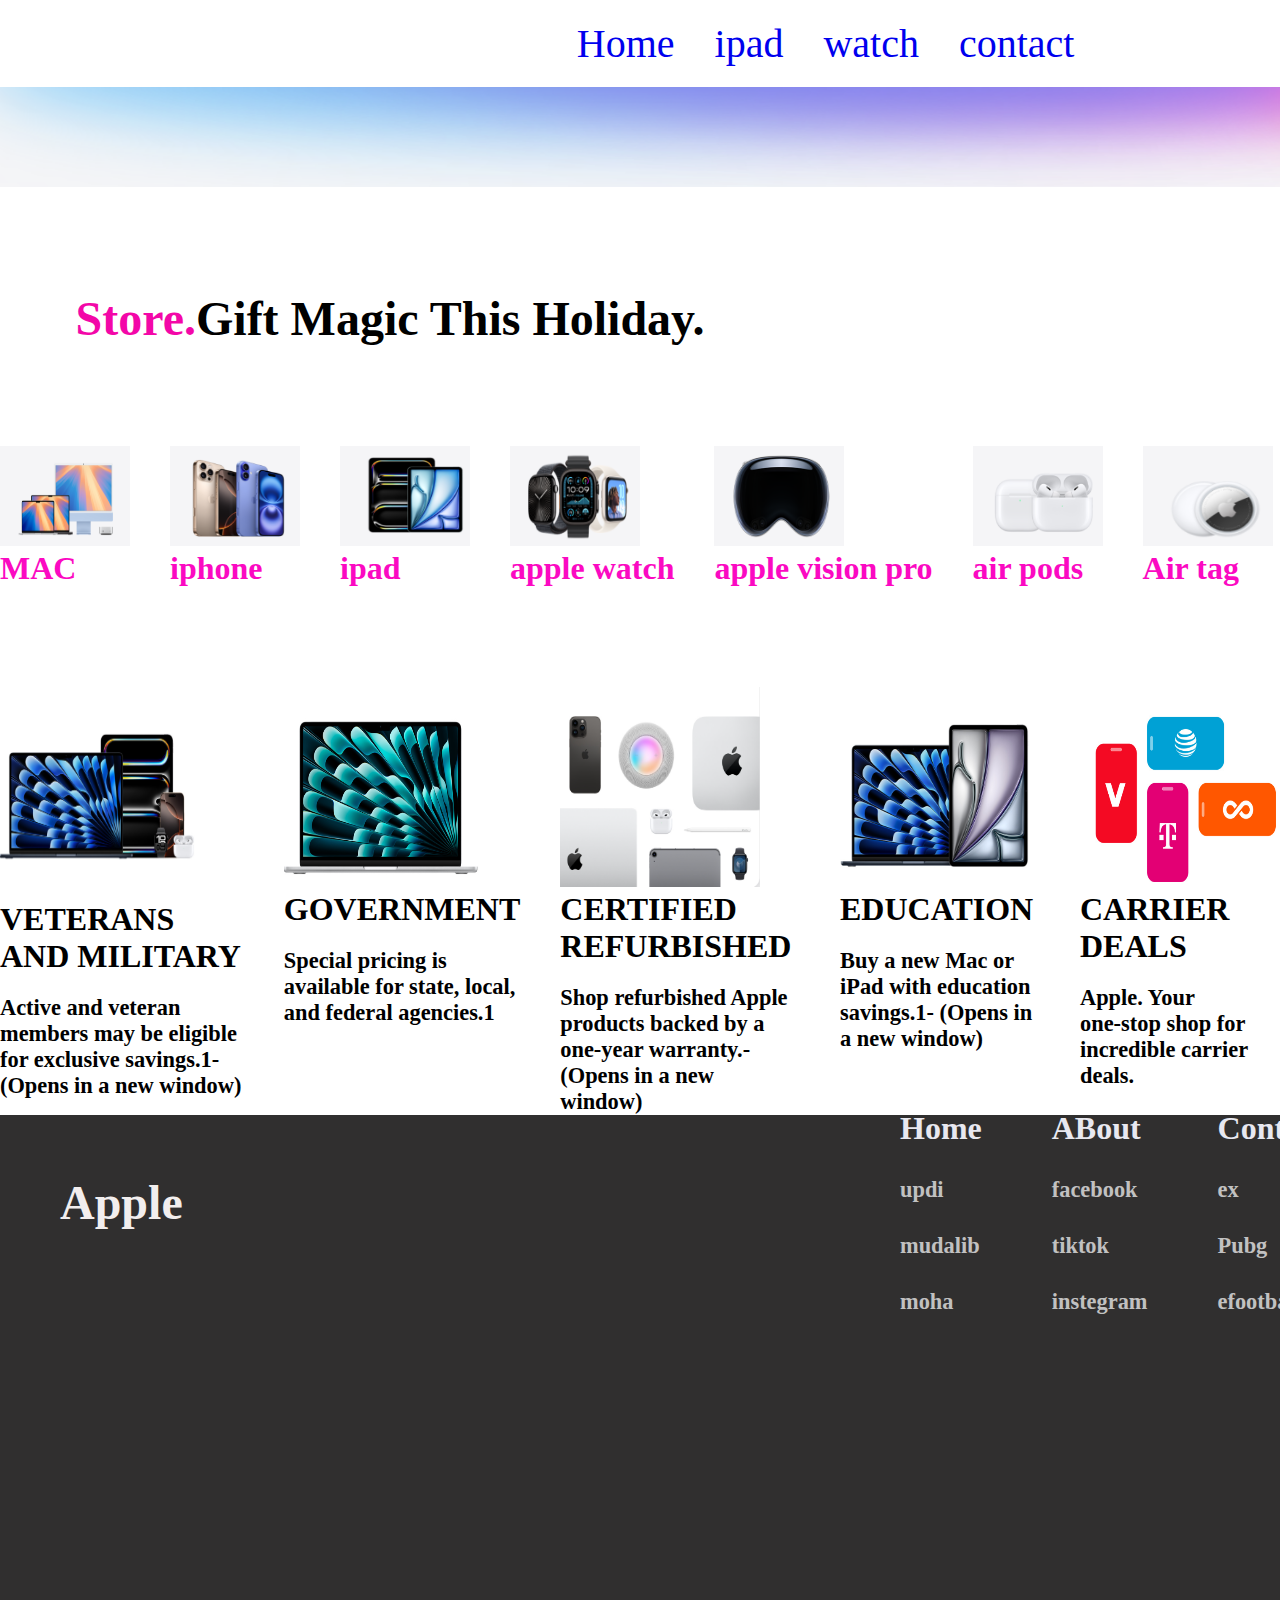
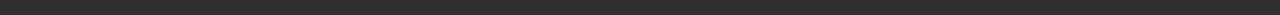
<file: index.html>
<!DOCTYPE html>
<html lang="en">
<head>
    <meta charset="UTF-8">
    <meta name="viewport" content="width=device-width, initial-scale=1.0">
    <title>Document</title>
    <link rel="stylesheet" href="style.css">
    <link rel="stylesheet" href="https://cdnjs.cloudflare.com/ajax/libs/font-awesome/6.7.1/css/all.min.css" integrity="sha512-5Hs3dF2AEPkpNAR7UiOHba+lRSJNeM2ECkwxUIxC1Q/FLycGTbNapWXB4tP889k5T5Ju8fs4b1P5z/iB4nMfSQ==" crossorigin="anonymous" referrerpolicy="no-referrer" />

</head>
<body>
        <div class="header">
            <i id="icon4" class="fa-solid fa-bars"></i>
        <a href="apple.html"><i class="fa-brands fa-apple"></i></a>

        <ul>
            <a href="index.html"><li>Home</li></a>
            <a href="ipad.html"><li>ipad</li></a>
            <a href="watch.html"><li>watch</li></a>
            <a href="contact.html"><li>contact</li></a>
        </ul>
    </div>
    <div class="xar">
        <img src="6.png" height="100px">
        <h1><span>Store.</span>Gift Magic This Holiday.</h1>
    </div>
    <div class="sawiro">
        <div class="sawiro1">
            <img src="7.png" width="130px" height="100px">
            <h1>MAC</h1>

        </div>
        <div class="sawiro2">
            <img src="8.png" width="130px" height="100px">
            <h1>iphone</h1>

        </div>
        <div class="sawiro3">
            <img src="9.png" width="130px" height="100px">
            <h1>ipad</h1>

        </div>
        <div class="sawiro4">
            <img src="10.png" width="130px" height="100px">
            <h1>apple watch</h1>

        </div>
        <div class="sawiro5">
            <img src="11.png" width="130px" height="100px">
            <h1>apple vision pro</h1>

        </div>
        <div class="sawiro6">
            <img src="12.png" width="130px" height="100px">
            <h1>air pods</h1>

        </div>
        <div class="sawiro7">
            <img src="13.png" width="130px" height="100px">
            <h1>Air tag</h1>

        </div>
    
    </div>
    <div id="container">
        <div id="container1">
            <img src="20.png" width="200px" height="200px">
            <h1>VETERANS AND MILITARY</h1>
            <p>Active and veteran members may be eligible for exclusive savings.1- (Opens in a new window)</p>
        </div>
        <div id="container2">
            <img src="21.png" width="200px" height="200px">
            <h1>GOVERNMENT</h1>
            <p>Special pricing is available for state, local, and federal agencies.1</p>
        </div>
        <div id="container3">
            <img src="22.png" width="200px" height="200px">
            <h1>CERTIFIED REFURBISHED</h1>
            <p>Shop refurbished Apple products backed by a one‑year warranty.- (Opens in a new window)</p>
        </div>
        <div id="container4">
            <img src="23.png" width="200px" height="200px">
            <h1>EDUCATION</h1>
            <p>Buy a new Mac or iPad with education savings.1- (Opens in a new window)</p>
        </div>
        <div id="container5">
            <img src="24.png" width="200px" height="200px">
            <h1>CARRIER DEALS</h1>
            
            <p>Apple. Your one‑stop shop for incredible carrier deals.</p>
        </div>

    </div>
    <footer>
        <div class="footer1">
        
        <i class="fa-brands fa-apple"></i>
        <h1>Apple</h1>
    </div>
        <div class="footer">
        
        <i class="fa-brands fa-facebook"></i>
        <i class="fa-brands fa-tiktok"></i>
        <i class="fa-brands fa-instagram"></i>
        
        </div>
        <div class="container4">
            <div class="home">
                <h1>Home</h1>
                <p>updi</p>
                <p>mudalib</p>
                <p>moha</p>
            </div>
            <div class="about">
                <h1>ABout</h1>
                <p>facebook</p>
                <p>tiktok</p>
                <p>instegram</p>
            </div>
            <div class="contact">
                <h1>Contact</h1>
                <p>ex</p>
                <p>Pubg</p>
                <p>efootbal</p>
            </div>
        </div>
    </footer>
</body>
</html>
</file>
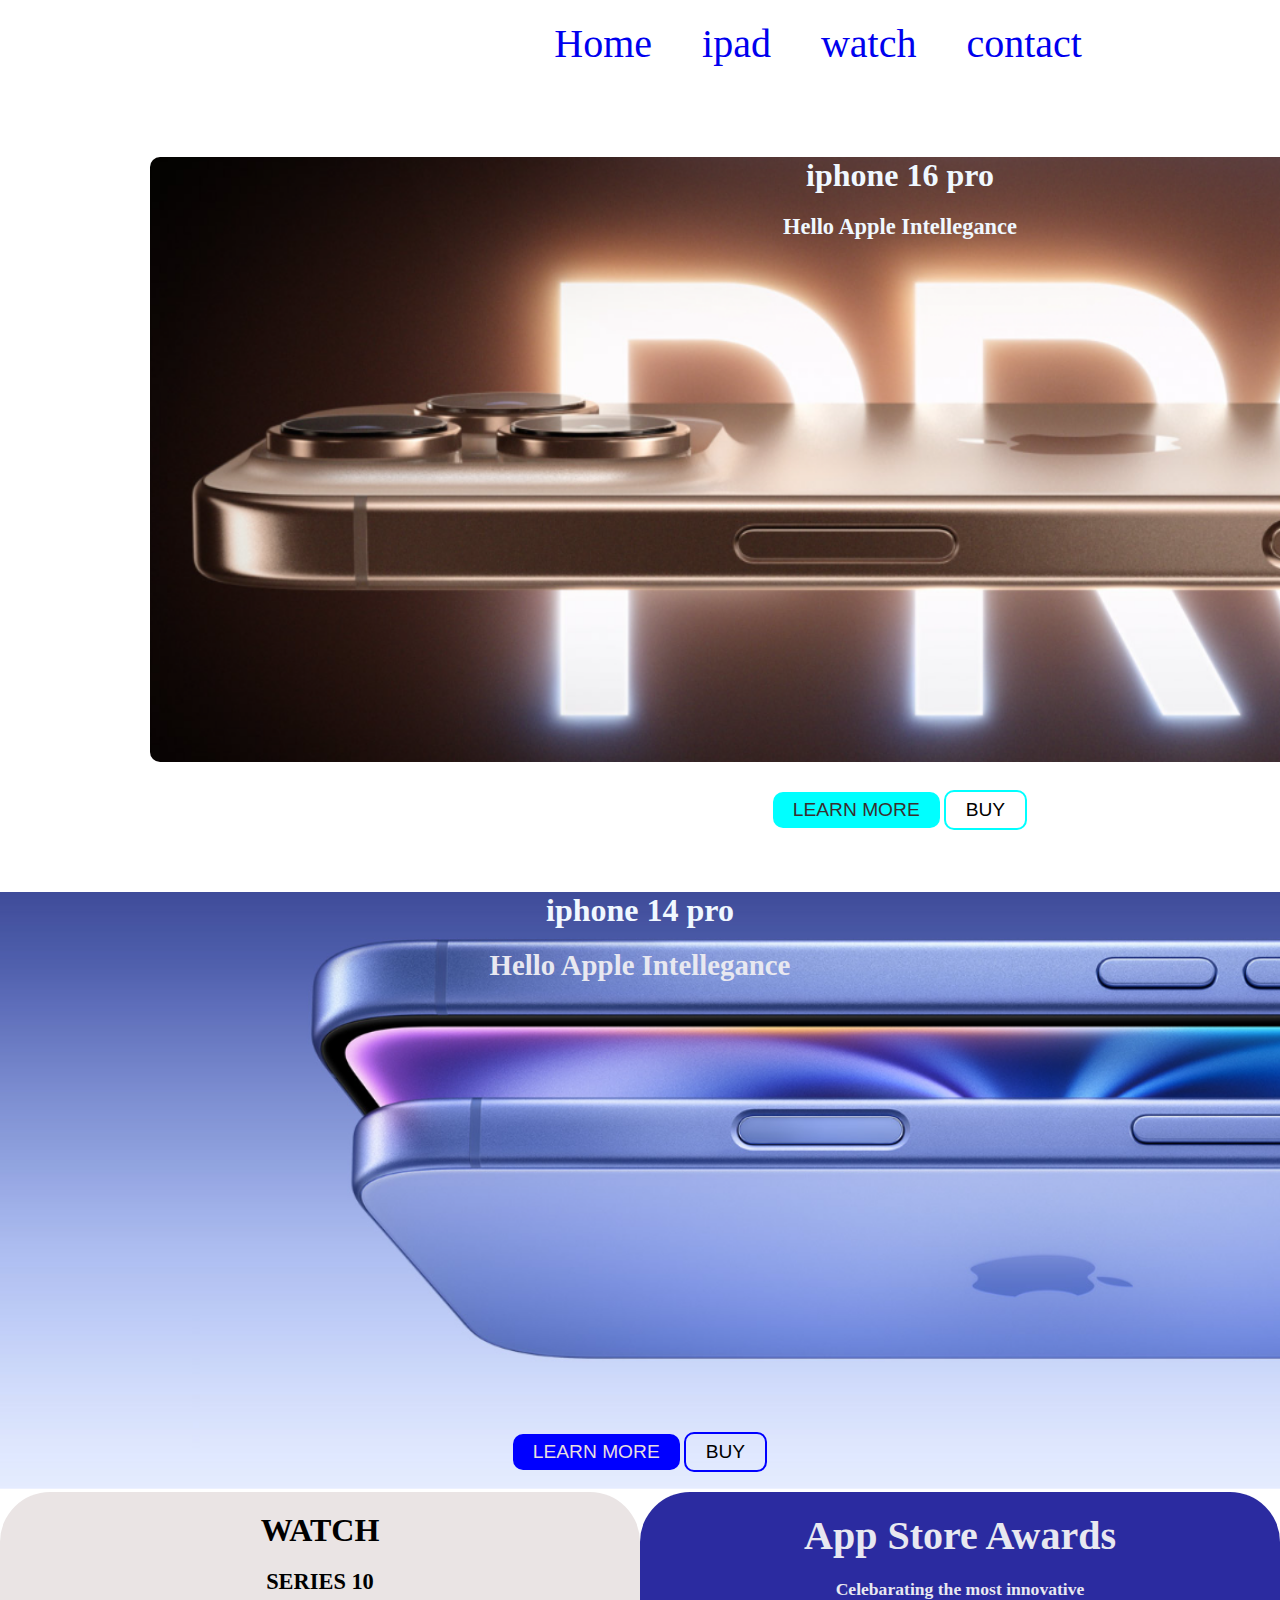
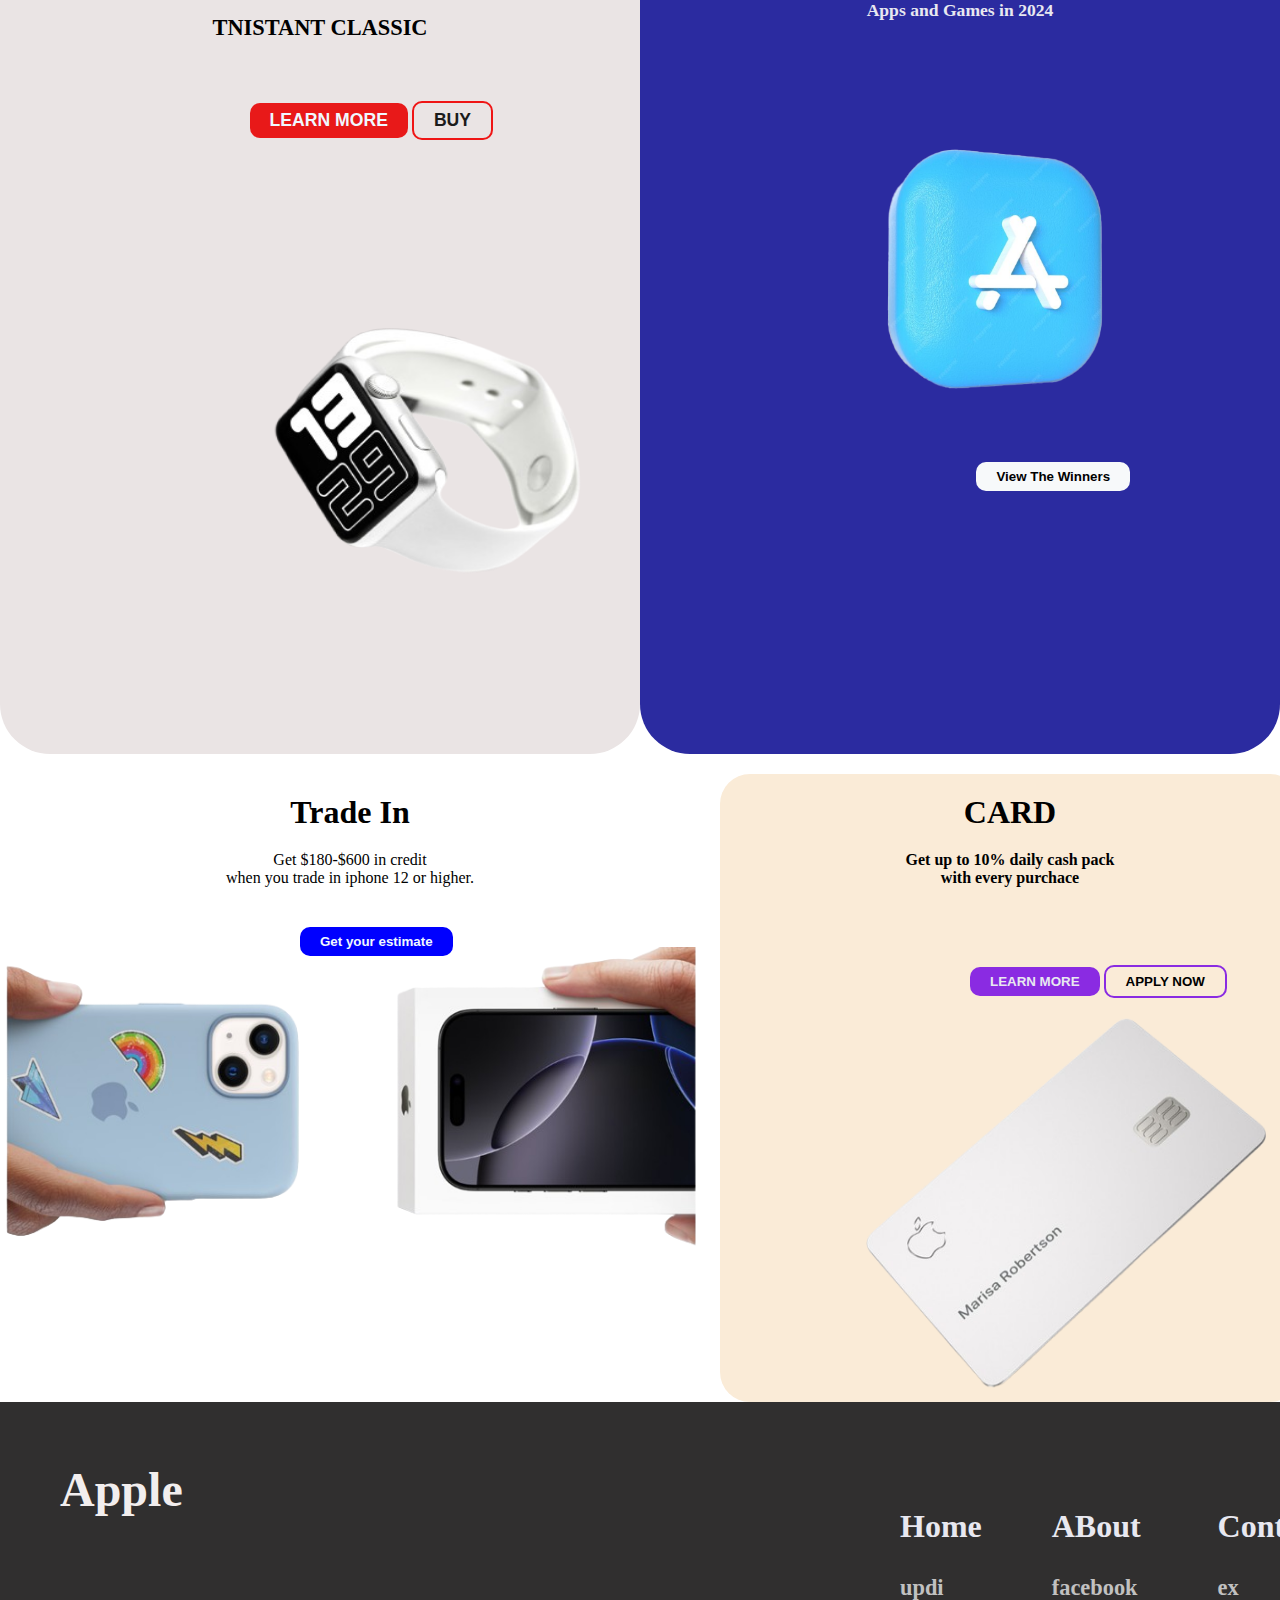
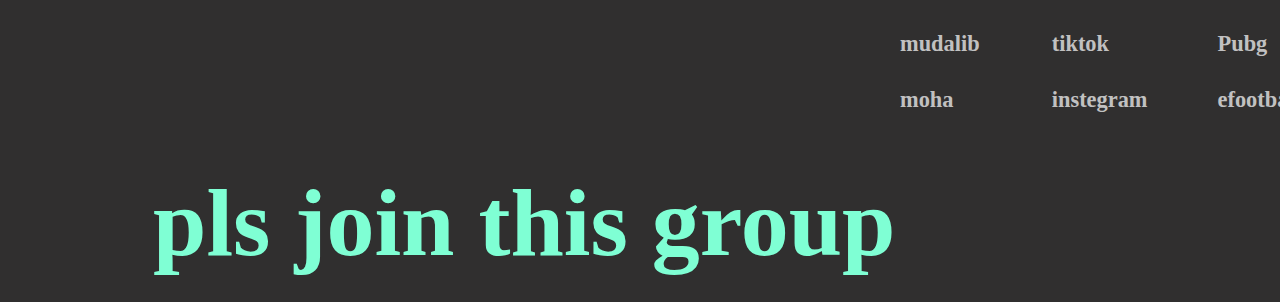
<file: apple..html>
<!DOCTYPE html>
<html lang="en">
<head>
    <meta charset="UTF-8">
    <meta name="viewport" content="width=device-width, initial-scale=1.0">
    <title>Document</title>
    <link rel="stylesheet" href="apple.css">
    <link rel="stylesheet" href="https://cdnjs.cloudflare.com/ajax/libs/font-awesome/6.7.1/css/all.min.css" integrity="sha512-5Hs3dF2AEPkpNAR7UiOHba+lRSJNeM2ECkwxUIxC1Q/FLycGTbNapWXB4tP889k5T5Ju8fs4b1P5z/iB4nMfSQ==" crossorigin="anonymous" referrerpolicy="no-referrer" />

</head>
<body>
        <div class="header">
            <i id="icon4" class="fa-solid fa-bars"></i>
        <a href="apple.html"><i class="fa-brands fa-apple"></i></a>
    
        <ul>
            <a href="index.html"><li>Home</li></a>
            <a href="ipad.html"><li>ipad</li></a>
            <a href="watch.html"><li>watch</li></a>
            <a href="contact.html"><li>contact</li></a>
        </ul>
    </div>
    
    <div class="container">
        <h1>iphone 16 pro</h1>
        <h3>Hello Apple Intellegance</h3>
    
        <div class="btn">
            <button id="btn1">LEARN MORE</button>
            <button id="btn2">BUY</button>
        </div>
    

    </div>
    <div class="box">
        <h1>iphone 14 pro</h1>
        <h3>Hello Apple Intellegance</h3>
        <div class="btn-two">
            <button id="btn3">LEARN MORE</button>
            <button id="btn4">BUY</button>
        </div>
    

    </div>
    <div class="hero">
        <div class="hero1">
        
        <h1><i class="fa-brands fa-apple"></i>WATCH</h1>
        <p>SERIES 10</p>
        <h4>TNISTANT CLASSIC</h4>
        <div class="btn-three">
            <button id="btn5">LEARN MORE</button>
            <button id="btn6">BUY</button>

        </div>
        <img src="pexels-regeci-29730990-removebg-preview.png" width="500px" height="600px">
    </div>
        <div class="hero2">
            <h1>App Store Awards</h1>
            <p>Celebarating the most innovative<br>Apps and Games in 2024</p>
            
            <img src="2.png" width="400px" height="400px">
            <button>    View The Winners</button>

        </div>

    </div>
    
    <div class="sawir">
        <div class="sawir1">
        <h1><i class="fa-brands fa-apple"></i>Trade In</h1>
        <p>Get $180-$600 in credit<br>when you trade in iphone 12 or higher.</p>
        <button>Get your estimate</button>
        <img src="3.png" width="700px" height="300px">
    </div>
    <div class="sawir2">
        <h1><i class="fa-brands fa-apple"></i>CARD</h1>
        <p>Get up to 10% daily cash pack<br>with every purchace</p>
        <div class="btn-four">
            <button id="btn7">LEARN MORE</button>
            <button id="btn8">APPLY NOW</button>
            <img src="5.png" width="500px" height="400px">
        </div>
        

    </div>

    </div>
    <footer>
        <div class="footer1">
        
        <i class="fa-brands fa-apple"></i>
        <h1>Apple</h1>
    </div>
        <div class="footer">
        
        <i class="fa-brands fa-facebook"></i>
        <i class="fa-brands fa-tiktok"></i>
        <i class="fa-brands fa-instagram"></i>
        <h1>pls join this group</h1>
        
        </div>
        <div class="container4">
            <div class="home">
                <h1>Home</h1>
                <p>updi</p>
                <p>mudalib</p>
                <p>moha</p>
            </div>
            <div class="about">
                <h1>ABout</h1>
                <p>facebook</p>
                <p>tiktok</p>
                <p>instegram</p>
            </div>
            <div class="contact">
                <h1>Contact</h1>
                <p>ex</p>
                <p>Pubg</p>
                <p>efootbal</p>
            </div>
        </div>
    </footer>
    
</body>
</html>
</file>
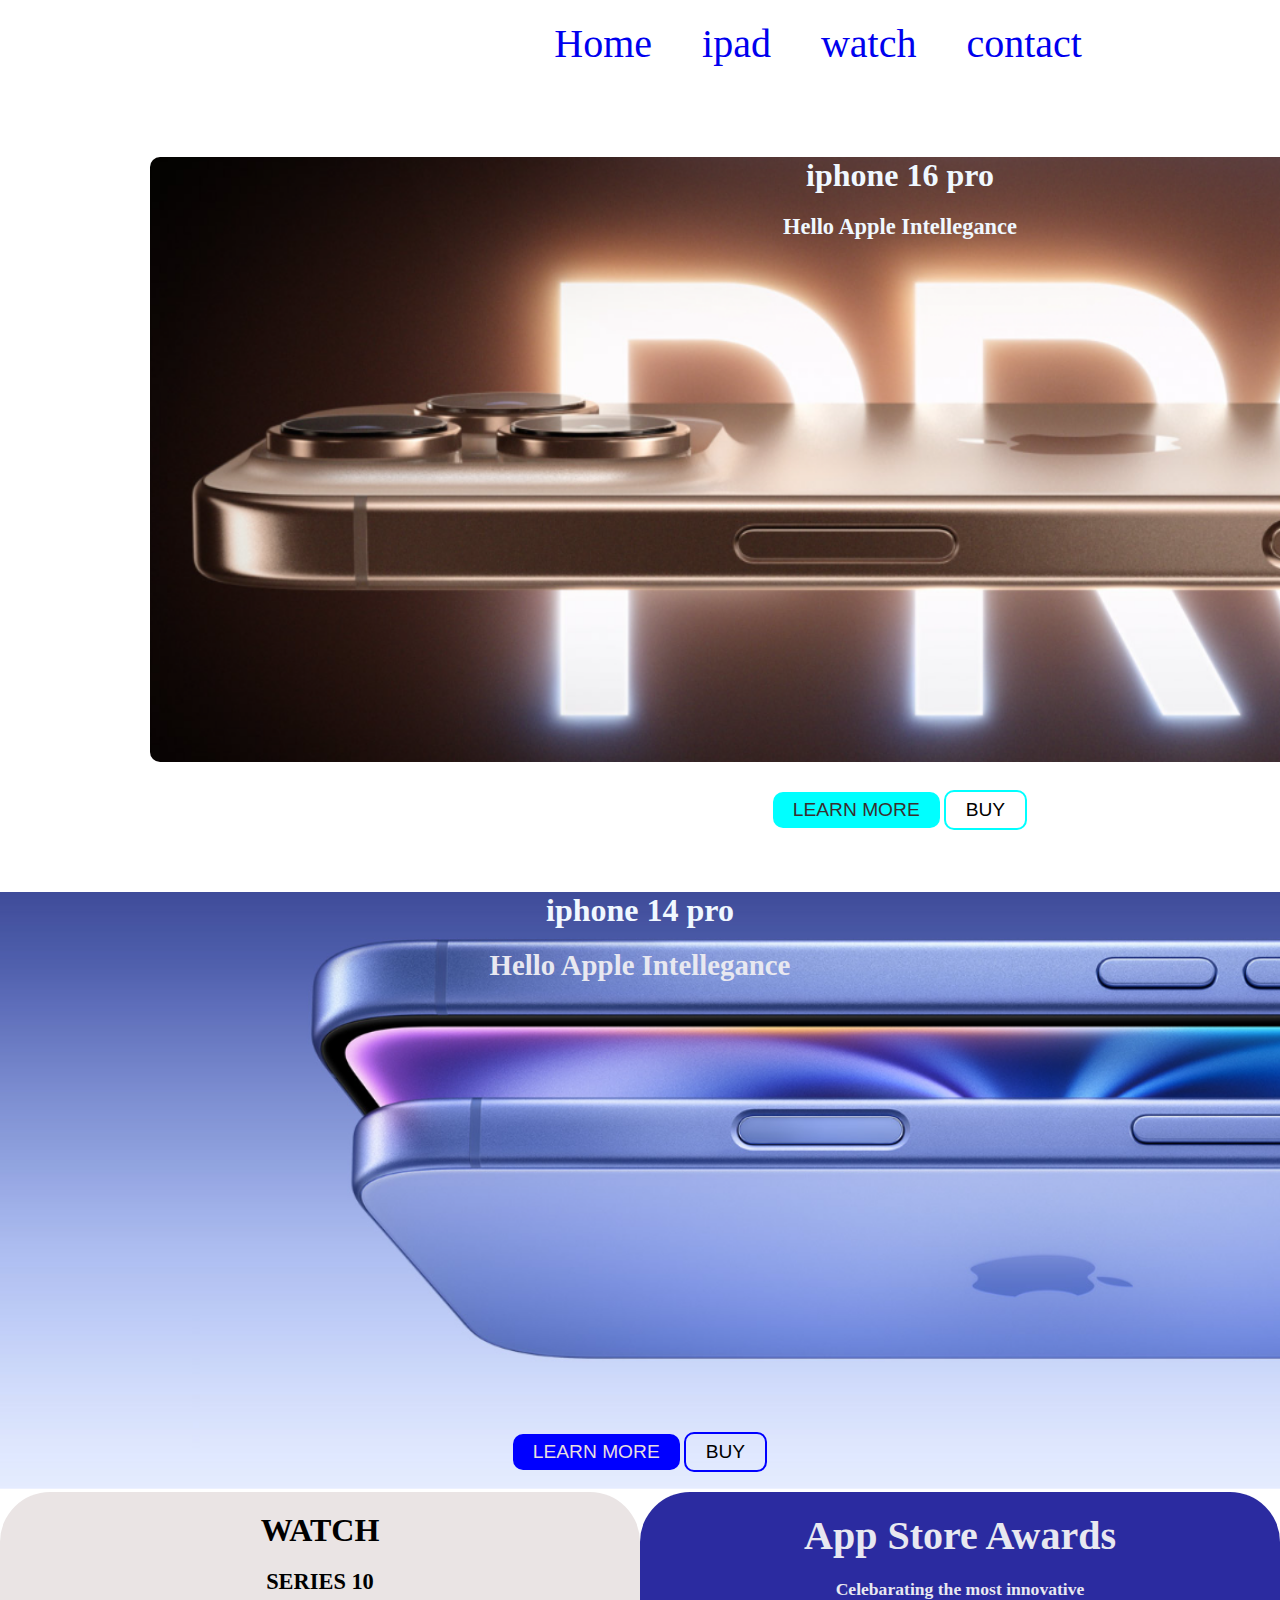
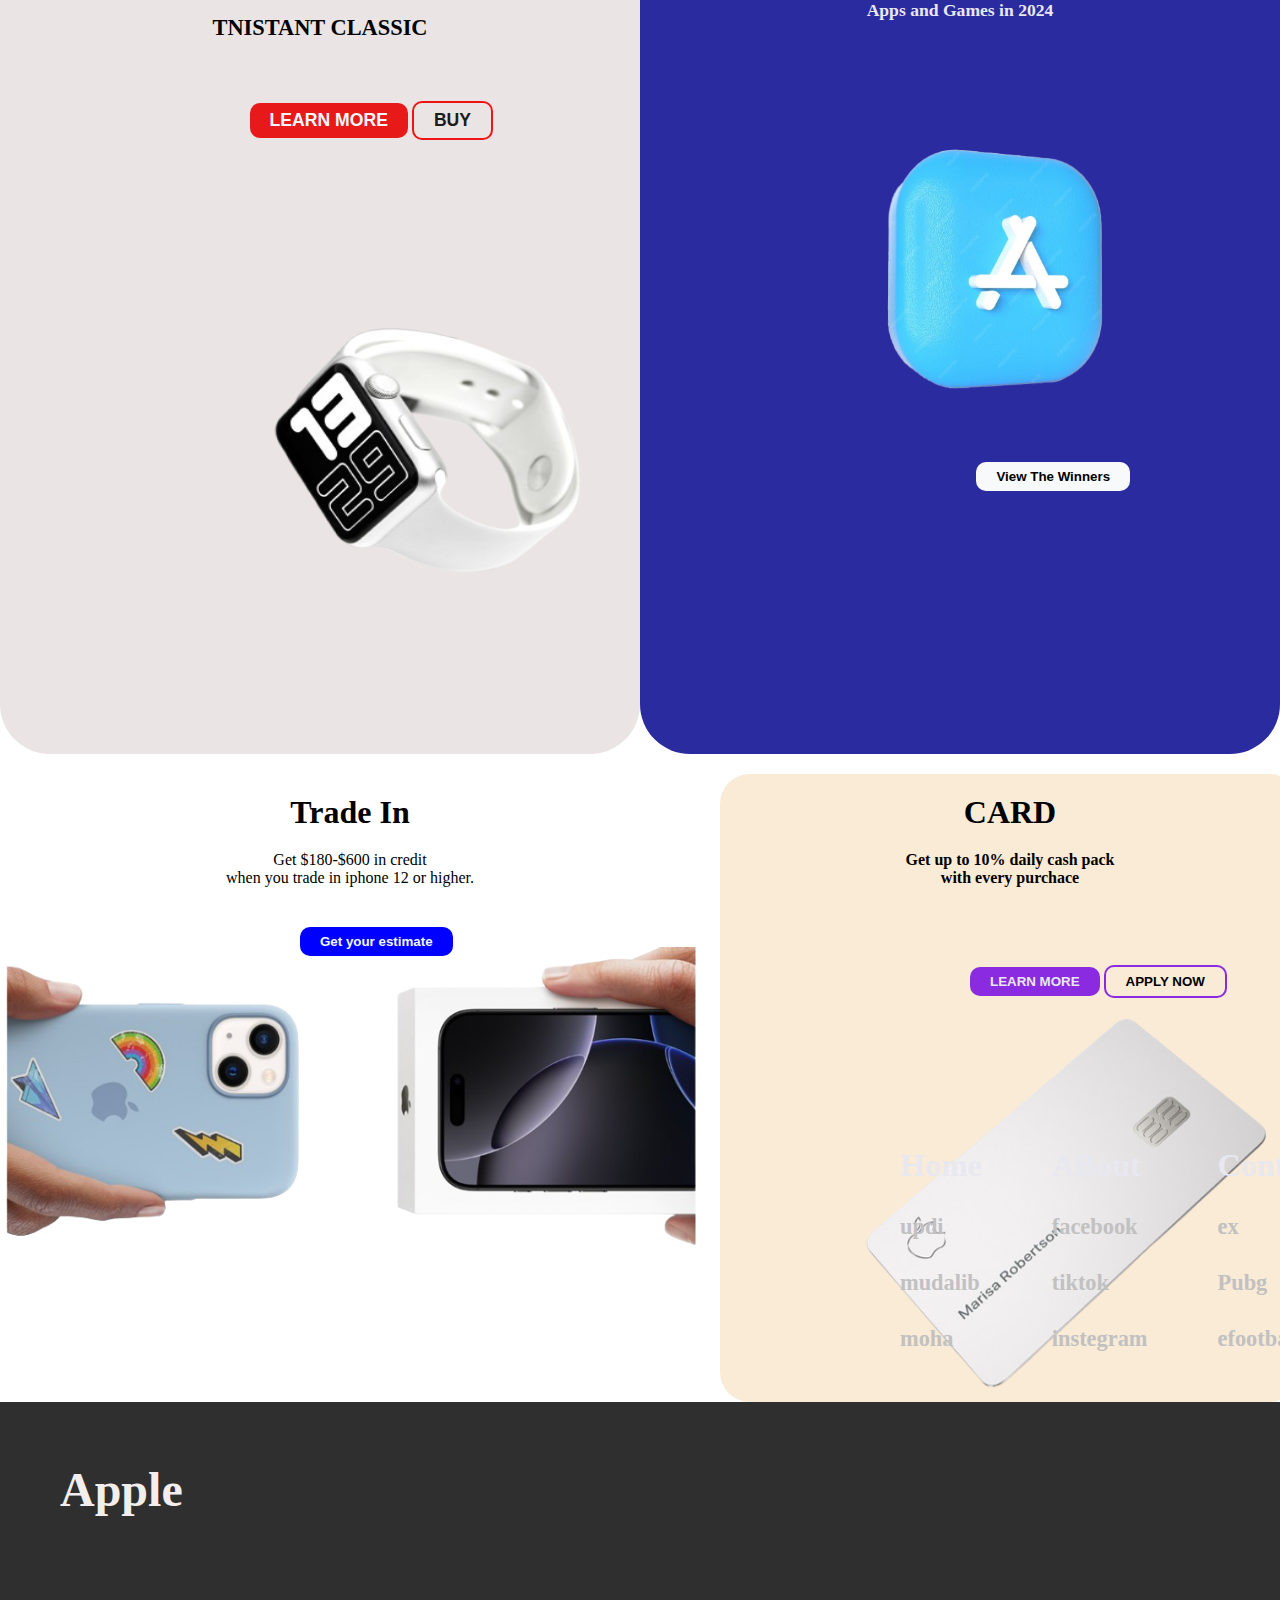
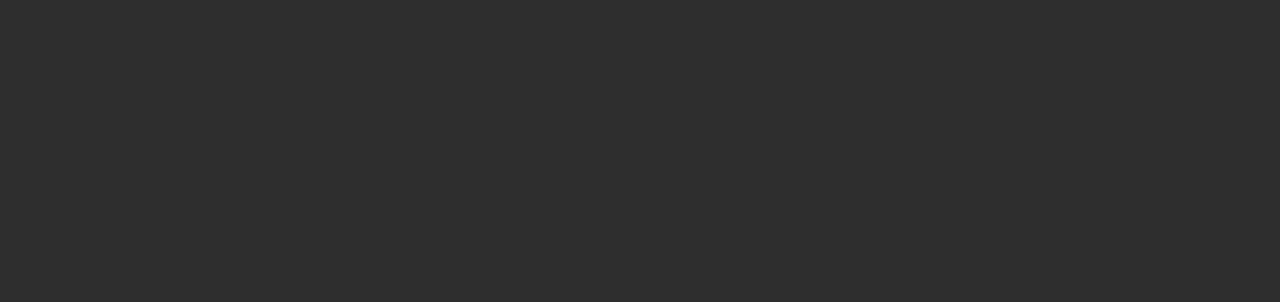
<file: apple.html>
<!DOCTYPE html>
<html lang="en">
<head>
    <meta charset="UTF-8">
    <meta name="viewport" content="width=device-width, initial-scale=1.0">
    <title>Document</title>
    <link rel="stylesheet" href="apple.css">
    <link rel="stylesheet" href="https://cdnjs.cloudflare.com/ajax/libs/font-awesome/6.7.1/css/all.min.css" integrity="sha512-5Hs3dF2AEPkpNAR7UiOHba+lRSJNeM2ECkwxUIxC1Q/FLycGTbNapWXB4tP889k5T5Ju8fs4b1P5z/iB4nMfSQ==" crossorigin="anonymous" referrerpolicy="no-referrer" />

</head>
<body>
        <div class="header">
            <i id="icon4" class="fa-solid fa-bars"></i>
        <a href="apple.html"><i class="fa-brands fa-apple"></i></a>
    
        <ul>
            <a href="index.html"><li>Home</li></a>
            <a href="ipad.html"><li>ipad</li></a>
            <a href="watch.html"><li>watch</li></a>
            <a href="contact.html"><li>contact</li></a>
        </ul>
    </div>
    
    <div class="container">
        <h1>iphone 16 pro</h1>
        <h3>Hello Apple Intellegance</h3>
    
        <div class="btn">
            <button id="btn1">LEARN MORE</button>
            <button id="btn2">BUY</button>
        </div>
    

    </div>
    <div class="box">
        <h1>iphone 14 pro</h1>
        <h3>Hello Apple Intellegance</h3>
        <div class="btn-two">
            <button id="btn3">LEARN MORE</button>
            <button id="btn4">BUY</button>
        </div>
    

    </div>
    <div class="hero">
        <div class="hero1">
        
        <h1><i class="fa-brands fa-apple"></i>WATCH</h1>
        <p>SERIES 10</p>
        <h4>TNISTANT CLASSIC</h4>
        <div class="btn-three">
            <button id="btn5">LEARN MORE</button>
            <button id="btn6">BUY</button>

        </div>
        <img src="pexels-regeci-29730990-removebg-preview.png" width="500px" height="600px">
    </div>
        <div class="hero2">
            <h1>App Store Awards</h1>
            <p>Celebarating the most innovative<br>Apps and Games in 2024</p>
            
            <img src="2.png" width="400px" height="400px">
            <button>    View The Winners</button>

        </div>

    </div>
    
    <div class="sawir">
        <div class="sawir1">
        <h1><i class="fa-brands fa-apple"></i>Trade In</h1>
        <p>Get $180-$600 in credit<br>when you trade in iphone 12 or higher.</p>
        <button>Get your estimate</button>
        <img src="3.png" width="700px" height="300px">
    </div>
    <div class="sawir2">
        <h1><i class="fa-brands fa-apple"></i>CARD</h1>
        <p>Get up to 10% daily cash pack<br>with every purchace</p>
        <div class="btn-four">
            <button id="btn7">LEARN MORE</button>
            <button id="btn8">APPLY NOW</button>
            <img src="5.png" width="500px" height="400px">
        </div>
        

    </div>

    </div>
    <footer>
        <div class="footer1">
        
        <i class="fa-brands fa-apple"></i>
        <h1>Apple</h1>
    </div>
        <!-- <div class="footer">
        
        <i class="fa-brands fa-facebook"></i>
        <i class="fa-brands fa-tiktok"></i>
        <i class="fa-brands fa-instagram"></i> -->
        
        </div>
        <div class="container4">
            <div class="home">
                <h1>Home</h1>
                <p>updi</p>
                <p>mudalib</p>
                <p>moha</p>
            </div>
            <div class="about">
                <h1>ABout</h1>
                <p>facebook</p>
                <p>tiktok</p>
                <p>instegram</p>
            </div>
            <div class="contact">
                <h1>Contact</h1>
                <p>ex</p>
                <p>Pubg</p>
                <p>efootbal</p>
            </div>
        </div>
    </footer>
    
</body>
</html>
</file>
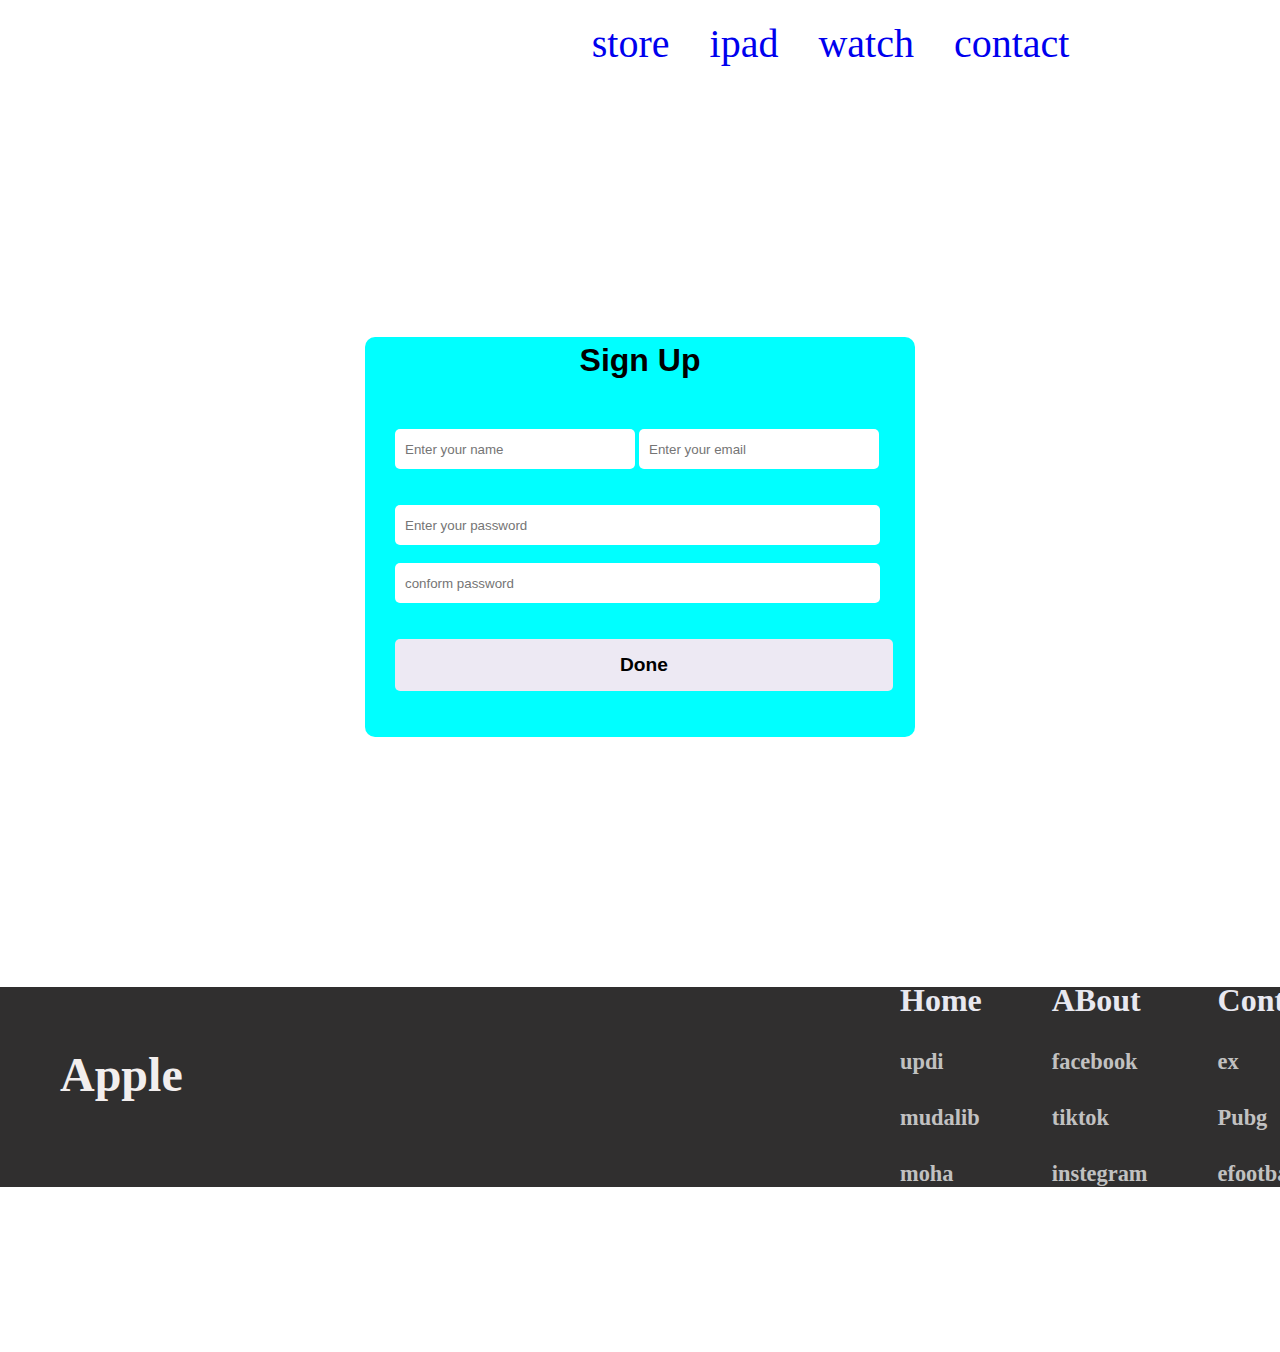
<file: contact.html>
<!DOCTYPE html>
<html lang="en">
<head>
    <meta charset="UTF-8">
    <meta name="viewport" content="width=device-width, initial-scale=1.0">
    <title>Document</title>
    <link rel="stylesheet" href="contact.css">
    <link rel="stylesheet" href="https://cdnjs.cloudflare.com/ajax/libs/font-awesome/6.7.1/css/all.min.css" integrity="sha512-5Hs3dF2AEPkpNAR7UiOHba+lRSJNeM2ECkwxUIxC1Q/FLycGTbNapWXB4tP889k5T5Ju8fs4b1P5z/iB4nMfSQ==" crossorigin="anonymous" referrerpolicy="no-referrer" />

</head>
<body>
        <div class="header">
            <i id="icon4" class="fa-solid fa-bars"></i>
        <a href="apple.html"><i class="fa-brands fa-apple"></i></a>
        
        <ul>
            <a href="index.html"><li>store</li></a>
            <a href="ipad.html"><li>ipad</li></a>
            <a href="watch.html"><li>watch</li></a>
            <a href="contact.html"><li>contact</li></a>
        </ul>
        </div>
        <div class="form">
        <form>
            <h1>Sign Up</h1>
            <div class="small">
            <div class="input1">
            <input id="1"  type="text" placeholder="Enter your name">
            <input type="email" placeholder="Enter your email">
        </div><br> <br>
        <div class="input2">
            <input type="password" placeholder="Enter your password"> <br> <br>
            <input type="password" placeholder="conform password"> <br><br> <br>
        </div> 
        </div>
            <button>Done</button>
        </div>
        </form>
        <footer>
            <div class="footer1">
            
            <i class="fa-brands fa-apple"></i>
            <h1>Apple</h1>
        </div>
            <div class="footer">
            
            <i class="fa-brands fa-facebook"></i>
            <i class="fa-brands fa-tiktok"></i>
            <i class="fa-brands fa-instagram"></i>
        
            </div>
            <div class="container4">
                <div class="home">
                    <h1>Home</h1>
                    <p>updi</p>
                    <p>mudalib</p>
                    <p>moha</p>
                </div>
                <div class="about">
                    <h1>ABout</h1>
                    <p>facebook</p>
                    <p>tiktok</p>
                    <p>instegram</p>
                </div>
                <div class="contact">
                    <h1>Contact</h1>
                    <p>ex</p>
                    <p>Pubg</p>
                    <p>efootbal</p>
                </div>
            </div>
        </footer>
    
</body>
</html>
</file>
<file: style.css>
*{
    padding: 0;
    margin: 0;
}
.header{
    display: flex;
    justify-content: space-around;
    padding: 20px 20px;
}
.header i{
    font-size: 3em;
}
a{
    text-decoration: none;
}
i:hover{
    color: brown;
}
ul{
    display: flex;
    gap: 40px;
    list-style: none;
    font-size: 2.5em;
    
}
ul li:hover{
    color: brown;
}
.container{
    background: url(Screenshot\ 2024-12-10\ 184349.png);
    background-size: cover;
    width: 100%;
    height: 600px;
}
.xar{
    animation-name: hh;
    animation-duration: 3s;
    /* animation-iteration-count: infinite; */
}
@keyframes hh{
    from{
     transform: rotate(190deg);
    }
    to{
        transform:rotate(0deg);
    }
}

.xar h1{
    text-align: center;
    font-size: 3em;
    padding-top: 100px;
    padding-right: 500px;
}
span{
    color: rgb(243, 7, 168);
}
.sawiro{
    display: flex;
    gap: 40px;
    margin-top: 100px;
    animation-name: mudalib;
    animation-duration: 5s;
}
@keyframes mudalib{
    from{
       transform: scale(2);
    }
    to{
        transform: scale(1);
    }
}
.sawiro h1{
    font-weight: bold;
    color: rgb(251, 9, 194);
}
#container{
    display: flex;
    gap: 40px;
    margin-top: 100px;
}
#container1 h1{
       font-size: 2em;
       font-weight: bold;
       padding-top: 10px;
}
#container p{
    padding-top: 20px;
    font-size: 1.4em;
    font-weight: bold;
}
footer{
    background-color: rgb(48, 47, 47);
    height: 500px;
}
.footer{
   
    display: flex;
    color: #e8e8f0;
    font-size: 3em;
    text-align: center;
    align-items: center;
    gap: 30px;
    padding-left: 60px;
    padding-top: 250px;
}
.footer1{
    
    display: flex;
    color: #f2eeee;
    gap: 10px;
    padding-top: 60px;
    padding-left: 50px;
}
.footer1 i{
    padding-top: 3px;
    font-size: 3em;
}
.footer1 h1{
    font-size: 3em;
}
.container4{
    display: flex;
    gap: 70px;
    margin-left: 900px;
    margin-top: -400px;
    color: #e8e8f0;
    padding-top: 30px;
}
.container4 p{
    padding-top: 30px;
    font-size: 1.4em;
    font-weight: bold;
    color: rgb(193, 193, 193);
}
#icon4{
    display: none;
}
@media (width:390px) {
    ul{
        display: none;
    }
    .header{
        
    }
    .sawiro{
        display: block;
        padding-left: 100px;
    }
    
    
    #container{
        
        margin-left: 70px;
        display: block;
        
    }
    
    .xar img{
        display: none;
        width: 200px;
        height: 100px;
        text-align: center;
    }
    .xar h1{
        padding-left: 100px;

    }
    #icon2{
        display: block;
    }

}
</file>
<file: apple.css>
*{
    padding: 0;
    margin: 0;
}
.header{
    display: flex;
    justify-content: space-around;
    padding: 20px 20px;
}
.header i{
    font-size: 3em;
}
i:hover{
    color: brown;
}
ul{
    display: flex;
    gap: 50px;
    list-style: none;
    font-size: 2.5em;
    text-decoration: none;
}
ul li:hover{
    color: brown;
}
a{
    text-decoration: none;
}
.container{
    background: url(Screenshot\ 2024-12-10\ 184349.png);
    background-size: cover;
    width: 1500px;
    height: 605px;
    margin-left: 150px;
    margin-top: 70px;
    border-radius: 10px;
    animation-name: abdi;
    /* animation-timeline: view(); */
    animation-duration: 2s;
    /* animation-iteration-count: infinite; */
    /* animation-delay: 1s; */
    
    
}
@keyframes abdi{
    from{
        transform: translatey(400px);
    }
    to{
        transform: translatey(0px);
    }
}
.container h1{
    color: aliceblue;
    text-align: center;
}
.container h3{
    color: aliceblue;
    text-align: center;
    padding-top: 20px;
    font-size: 1.4em;
}
.btn{
    margin-top: 550px;
    text-align: center;

}
#btn1{
    background-color: aqua;
    padding: 7px 20px;
    border: none;
    border-radius: 10px;
    color: rgb(57, 47, 47);
    font-size: 1.2em;
}
#btn2{
    background-color: transparent;
    padding: 7px 20px;
    border: 2px solid aqua;
    border-radius: 10px;
    font-size: 1.2em;
}
#btn2:hover{
    background-color: aqua;
}
.box{
    background: url(1.png);
    background-size: cover;
    width: 100%;
    height: 600px;
    margin-top: 130px;
    
}
.box h1{
    color: aliceblue;
    text-align: center;
}
.box h3{
    color: #e8e8f0;
    text-align: center;
    padding-top: 20px;
    font-size: 1.8em;
}
.btn-two{
    margin-top: 450px;
    text-align: center;

}
#btn3{
    background-color: blue;
    padding: 7px 20px;
    border: none;
    border-radius: 10px;
    color: rgb(232, 223, 223);
    font-size: 1.2em;
}
#btn4{
    background-color: transparent;
    padding: 7px 20px;
    border: 2px solid blue;
    border-radius: 10px;
    font-size: 1.2em;
}
#btn4:hover{
    background-color: blue;
    color: aliceblue;
}
.hero{
    display: flex;
    justify-content: space-between;
    
    
}
.hero1{
    background-color: rgb(234, 228, 228);
    width: 50%;
    font-weight: bold;
    border-radius: 50px;
}
.hero1 h1{
    text-align: center;
    padding-top: 20px;
}
.hero1 p{
    font-size: 1.4em;
    text-align: center;
    font-weight: bold;
    padding-top: 20px;
}
.hero1 h4{
    text-align: center;
    font-size: 1.4em;
    font-weight: bold;
    padding-top: 20px;
}
.hero2{
    background-color: rgb(43, 43, 160);
    width: 50%;
    border-radius: 50px;
}
.btn-three{
    margin-top: 60px;
    margin-left: 39%;
}
#btn5{
    background-color: rgb(232, 25, 25);
    padding: 7px 20px;
    border: none;
    border-radius: 10px;
    font-size: 1.1em;
    color: aliceblue;
    font-weight: bold;
}
#btn6{
    background-color: transparent;
    padding: 7px 20px;
    border: 2px solid rgb(239, 21, 21);
    border-radius: 10px;
    font-size: 1.1em;
    color: rgb(27, 27, 27);
    font-weight: bold;
}
#btn6:hover{
    background-color: rgb(220, 36, 36);
    color: antiquewhite;
}
.hero1 img{
    margin-left: 190px;
    margin-bottom: 10px;
}
.hero2 h1{
    text-align: center;
    color: #e8e8f0;
    font-weight: bold;
    padding-top: 20px;
    font-size: 2.5em;

}
.hero2 p{
    text-align: center;
    color: #e8e8f0;
    padding-top: 20px;
    font-weight: bold;
    font-size: 1.1em;
}

.hero2 img{
    color: rgb(9, 9, 241);
    padding-top: 60px;
    padding-left: 150px;
}
.hero2 button{
    background-color: rgb(247, 249, 250);
    padding: 7px 20px;
    border: none;
    border-radius: 10px;
    color: black;
    font-weight: bold;
    margin-left: -34%;
}
.sawir{
    display: flex;
    gap: 20px;
    margin-top: 20px;
    
}



.sawir1{
    background-color: white;
    border-radius: 30px;    animation-name: moha;
    animation-duration: 3s;
    /* animation-delay: 3s; */
    /* animation-iteration-count: infinite; */
    animation-timeline: view();
}
@keyframes moha{
    from{
     transform: translate(-300px);
    }
    to{
        transform: translate(0px);
    }
}

.sawir1 h1{
    text-align: center;
    padding-top: 20px;
}
.sawir1 p{
    text-align: center;
    padding-top: 20px;
}
.sawir1 img{
    padding-top: 60px;
}
.sawir1 button{
    position: absolute;
    left: 300px;
    margin-top: 40px;
    background-color: blue;
    padding: 7px 20px;
    border: none;
    border-radius: 10px;
    color: aliceblue;
    font-weight: bold;
}
.sawir2{
    background-color: antiquewhite;
    width: 50%;
    border-radius: 30px;
    animation-name: kafi;
    animation-duration: 5s;
    animation-timeline: view();
    /* animation-iteration-count: infinite; */
    
}
@keyframes kafi{
    from{
     transform: translate(300px);
    }
    to{
        transform: translate(0px);
    }
}
    

.sawir2 h1{
    text-align: center;
    font-weight: bold;
    padding-top: 20px;
}
.sawir2 p{
    text-align: center;
    padding-top: 20px;
    font-weight: bold;
}
#btn7{
    margin-top: 80px;
    margin-left: 250px;
    background-color: blueviolet;
    color: #e8e8f0;
    padding: 7px 20px;
    font-weight: bold;
    border-radius: 10px;
    border: none;
}
#btn8{
    background-color: transparent;
    border: 2px solid blueviolet;
    border-radius: 10px;
    padding: 7px 20px;
    font-weight: bold;
}
#btn8:hover{
    background-color: blueviolet;
    color: aliceblue;
}
.sawir2 img{
    padding-left: 80px;
}
footer{
    background-color: rgb(48, 47, 47);
    height: 500px;
}
.footer{
   
    display: flex;
    color: #e8e8f0;
    font-size: 3em;
    text-align: center;
    align-items: center;
    gap: 30px;
    padding-left: 60px;
    padding-top: 250px;
}
.footer1{
    
    display: flex;
    color: #f2eeee;
    gap: 10px;
    padding-top: 60px;
    padding-left: 50px;
}
.footer1 i{
    padding-top: 3px;
    font-size: 3em;
}
.footer h1{
    color: aquamarine;
    font-size: 2em;
    padding-left: 3px;
}
.footer1 h1{
    font-size: 3em;
}
.container4{
    display: flex;
    gap: 70px;
    margin-left: 900px;
    margin-top: -400px;
    color: #e8e8f0;
    padding-top: 30px;
}
.container4 p{
    padding-top: 30px;
    font-size: 1.4em;
    font-weight: bold;
    color: rgb(193, 193, 193);
}
#icon4{
    display: none;
}
@media (width:390px) {
    ul{
        display: none;
    }
    .header{
        display: flex;
    }
    .container img{
        width: 300px;
    }
    
}
</file>
<file: contact.css>
*{
    padding: 0;
    margin: 0;
}
.header{
    display: flex;
    justify-content: space-around;
    padding: 20px 20px;
}
.header i{
    font-size: 3em;
}
i:hover{
    color: brown;
}
ul{
    display: flex;
    gap: 40px;
    list-style: none;
    font-size: 2.5em;
    text-decoration: none;
}
ul li:hover{
    color: brown;
}
a{
    text-decoration: none;
}
.form{
 height: 100vh;
 display: flex;
 justify-content: center;
 align-items: center;
}
form{
    background-color: cyan;
    width: 550px;
    height: 400px;
    border-radius: 10px;
}
.small{
    margin-left: 30px;
    margin-top: 50px;
}
form h1{
    text-align: center;
    font-family: arial;
    margin-top: 5px;
}
.input1 input{
    width: 230px;
    height: 40px;
    border-radius: 5px;
    border: none;
    outline: none;
    padding-left: 10px;
}
.input2 input{
    width: 475px;
    height: 40px;
    border: none;
    outline: none;
    border-radius: 5px;
    padding-left: 10px;
}
form button{
    padding: 15px 225px;
    margin-left: 30px;
    border: none;
    background-color:rgb(237, 233, 243);
    border-radius: 5px;
    font-weight: bold;
    font-size: 1.2em;
}


footer{
    background-color: rgb(48, 47, 47);
    
    display: block;
}
.footer{
   
    display: flex;
    color: #e8e8f0;
    font-size: 3em;
    text-align: center;
    align-items: center;
    gap: 30px;
    padding-left: 60px;
    padding-top: 250px;
}
.footer1{
    
    display: flex;
    color: #f2eeee;
    gap: 10px;
    padding-top: 60px;
    padding-left: 50px;
}
.footer1 i{
    padding-top: 3px;
    font-size: 3em;
}
.footer1 h1{
    font-size: 3em;
}
.footer h2{
    padding-bottom: 40px;
}
.container4{
    display: flex;
    gap: 70px;
    margin-left: 900px;
    margin-top: -400px;
    color: #e8e8f0;
    padding-top: 30px;
}
.container4 p{
    padding-top: 30px;
    font-size: 1.4em;
    font-weight: bold;
    color: rgb(193, 193, 193);
}
#icon4{
    display: none;
}
@media (width:390px) {
    ul{
        display: none;
    }
    .home{
        display: block;
    }
    .header{
        display: flex;
    }
    
    
}
</file>
